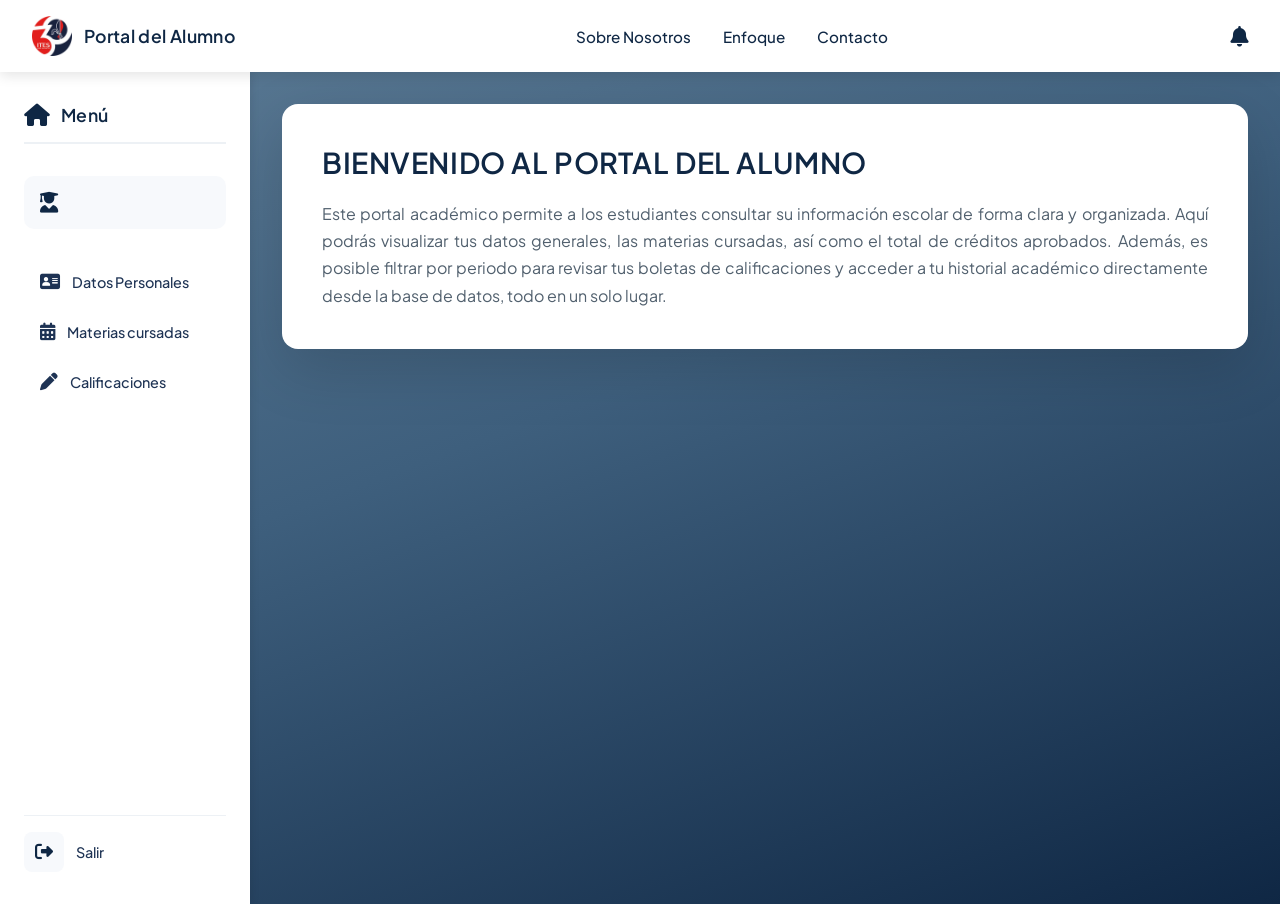
<file: portal.html>
<!doctype html>
<html lang="en">
  <head>
    <meta charset="UTF-8" />
    <meta name="viewport" content="width=device-width, initial-scale=1.0" />
    <link rel="icon" href="img/ites.png" />
    <link rel="stylesheet" href="assets/css/portal.css">
    <title>Portal del alumno</title>
  </head>
  <body>
    <!--Barra de navegación-->
    <header>
      <nav>
        <div class="titulo">
          <img src="img/ites.png" class="logo" alt="Logo" />
          <h1>Portal del Alumno</h1>
        </div>
        <div class="toggle" id="toggle">
          <i class="fa-solid fa-bars" id="bars"></i>
        </div>
        <ul class="links">
          <li><a href="#about-us">Sobre Nosotros</a></li>
          <li><a href="#focus">Enfoque</a></li>
          <li><a href="#contacto">Contacto</a></li>
        </ul>
        <i class="fa-solid fa-bell bell-icon"></i>
        <!--Menú responsive-->
        <div class="menu" id="menu">
          <i class="fa-solid fa-address-card"
            ><a href="components/datosGenerales.html">Datos Personales</a></i
          >
          <i class="fa-solid fa-calendar-days"
            ><a href="components/materias.html">Materias cursadas</a></i
          >
          <i class="fa-solid fa-pen"
            ><a href="components/calificaciones.html">Calificaciones</a></i
          >
        </div>
      </nav>
    </header>

    <!-- Menú lateral -->
    <aside class="menu-lateral" id="menu-lateral">
      <div class="menu-div">
        <i class="fa-solid fa-house" title="Panel"></i>
        <h4 class="titulo-menu">Menú</h4>
      </div>
      <div class="nombre-alumno">
        <i class="fa-solid fa-user-graduate" title="Ícono del alumno"></i>
        <h4></h4>
      </div>
      <div class="menu-opciones">
        <a href="">
          <div class="opcion">
            <i class="fa-solid fa-address-card"></i>
            <h4>Datos Personales</h4>
          </div>
        </a>
        <a href="">
          <div class="opcion">
            <i class="fa-solid fa-calendar-days"></i>
            <h4>Materias cursadas</h4>
          </div>
        </a>
        <a href="">
          <div class="opcion">
            <i class="fa-solid fa-pen"></i>
            <h4>Calificaciones</h4>
          </div>
        </a>
      </div>
      <div class="salir">
        <a href="#" title="Salir" name="salir">
          <i class="fa-solid fa-right-from-bracket"></i>
        </a>
        <h4>Salir</h4>
      </div>
    </aside>

    <!--Contenido principal-->
    <main>
      <section class="introduccion">
        <div class="intro-contenido">
          <h2>BIENVENIDO AL PORTAL DEL ALUMNO</h2>
          <p>
            Este portal académico permite a los estudiantes consultar su
            información escolar de forma clara y organizada. Aquí podrás
            visualizar tus datos generales, las materias cursadas, así como el
            total de créditos aprobados. Además, es posible filtrar por periodo
            para revisar tus boletas de calificaciones y acceder a tu historial académico directamente desde la base de datos, todo en un solo lugar.
          </p>
        </div>
      </section>
    </main>
    <script src="assets/js/portal.js"></script>
  </body>
</html>
</file>
<file: assets/css/portal.css>
@import url("https://fonts.googleapis.com/css2?family=Plus+Jakarta+Sans:ital,wght@0,200..800;1,200..800&display=swap");
@import url("https://cdnjs.cloudflare.com/ajax/libs/font-awesome/6.4.0/css/all.min.css");

* {
  margin: 0;
  padding: 0;
  box-sizing: border-box;
  font-family: "Plus Jakarta Sans", sans-serif;
}

body {
  font-family: "Plus Jakarta Sans", sans-serif;
  min-height: 100dvh;
  background: linear-gradient(160deg, #5f7e98 0%, #3e5f7d 45%, #0f2744 100%);
  display: flex;
  flex-wrap: wrap;
  overflow-x: hidden;
}

/*HEADER Y NAV*/
header {
  width: 100%;
  background-color: #ffffff;
  box-shadow: 0 4px 12px rgba(0, 0, 0, 0.1);
  position: sticky;
  top: 0;
  z-index: 100;
}

nav {
  max-width: 1400px;
  margin: 0 auto;
  padding: 1rem 2rem;
  display: flex;
  align-items: center;
  justify-content: space-between;
  flex-wrap: wrap;
  gap: 1.5rem;
}

.titulo {
  display: flex;
  align-items: center;
  justify-content: center;
  gap: 0.75rem;
  flex-shrink: 0;
}

.titulo .logo {
  width: 40px;
  height: 40px;
  object-fit: contain;
}

.titulo h1 {
  font-size: 1.1rem;
  color: #0f2744;
  font-weight: 600;
  letter-spacing: 0.02em;
}

.toggle {
  display: none;
  font-size: 1.8rem;
  color: #0f2744;
  cursor: pointer;
  background: none;
  border: none;
  padding: 0.5rem;
  transition: transform 0.3s ease;
}

.toggle:hover {
  transform: scale(1.1);
}

.links {
  display: flex;
  list-style: none;
  gap: 2rem;
  flex: 1;
  justify-content: center;
  align-items: center;
}

.links a {
  text-decoration: none;
  color: #0f2744;
  font-weight: 500;
  font-size: 0.95rem;
  transition: color 0.3s;
  position: relative;
}

.links a:hover {
  color: #3e5f7d;
}

.links a::after {
  content: "";
  position: absolute;
  bottom: -5px;
  left: 0;
  width: 0;
  height: 2px;
  background-color: #3e5f7d;
  transition: width 0.3s;
}

.links a:hover::after {
  width: 100%;
}

.bell-icon {
  font-size: 1.3rem;
  color: #0f2744;
  cursor: pointer;
  transition: transform 0.3s;
}

.bell-icon:hover {
  transform: scale(1.1);
}

.menu {
  display: none;
  position: absolute;
  top: 100%;
  left: 0;
  right: 0;
  background-color: #ffffff;
  border-top: 1px solid #e0e0e0;
  flex-direction: column;
  padding: 1rem;
  gap: 0.75rem;
  box-shadow: 0 4px 12px rgba(0, 0, 0, 0.1);
}

.menu.activo {
  display: flex;
}

.menu i {
  display: flex;
  align-items: center;
  gap: 0.75rem;
  color: #0f2744;
  font-size: 0.9rem;
}

.menu a {
  text-decoration: none;
  color: #0f2744;
  font-weight: 500;
  transition: color 0.3s;
}

.menu a:hover {
  color: #3e5f7d;
}

aside.menu-lateral {
  width: 250px;
  background-color: #ffffff;
  min-height: calc(100dvh - 68px);
  padding: 2rem 1.5rem;
  box-shadow: 2px 0 8px rgba(0, 0, 0, 0.08);
  display: flex;
  flex-direction: column;
  gap: 2rem;
  position: sticky;
  top: 68px;
}

.menu-div {
  display: flex;
  align-items: center;
  gap: 0.75rem;
  padding-bottom: 1rem;
  border-bottom: 2px solid #edf1f5;
}

.menu-div i {
  font-size: 1.4rem;
  color: #0f2744;
}

.titulo-menu {
  font-size: 1.1rem;
  color: #0f2744;
  font-weight: 600;
  letter-spacing: 0.02em;
}

.nombre-alumno {
  display: flex;
  align-items: center;
  gap: 0.75rem;
  padding: 1rem;
  background-color: #f7f9fc;
  border-radius: 10px;
}

.nombre-alumno i {
  font-size: 1.3rem;
  color: #0f2744;
}

.nombre-alumno h4 {
  font-size: 0.95rem;
  color: #1e3354;
  font-weight: 600;
}

.menu-opciones {
  display: flex;
  flex-direction: column;
  gap: 0.5rem;
  flex: 1;
}

.menu-opciones a {
  text-decoration: none;
}

.opcion {
  display: flex;
  align-items: center;
  gap: 0.75rem;
  padding: 0.75rem 1rem;
  border-radius: 10px;
  cursor: pointer;
  transition: background-color 0.3s, color 0.3s;
  color: #1e3354;
}

.opcion:hover {
  background-color: #edf1f5;
  color: #0f2744;
}

.opcion i {
  font-size: 1.1rem;
  color: inherit;
}

.opcion h4 {
  font-size: 0.9rem;
  font-weight: 500;
}

.salir {
  display: flex;
  align-items: center;
  gap: 0.75rem;
  padding-top: 1rem;
  border-top: 1px solid #edf1f5;
  margin-top: auto;
}

.salir a {
  display: flex;
  align-items: center;
  justify-content: center;
  width: 40px;
  height: 40px;
  background-color: #f7f9fc;
  border-radius: 8px;
  color: #0f2744;
  text-decoration: none;
  font-size: 1.1rem;
  transition: background-color 0.3s;
}

.salir a:hover {
  background-color: #edf1f5;
}

.salir h4 {
  font-size: 0.9rem;
  color: #1e3354;
  font-weight: 500;
}

main {
  flex: 1;
  padding: 2rem;
  min-height: calc(100dvh - 68px);
  display: flex;
  flex-direction: column;
  gap: 2rem;
}

.introduccion {
  background-color: #ffffff;
  border-radius: 16px;
  padding: 2.5rem;
  box-shadow: 0 20px 60px rgba(0, 0, 0, 0.15);
  animation: fadeIn 0.5s ease-in;
}

@keyframes fadeIn {
  from {
    opacity: 0;
    transform: translateY(10px);
  }
  to {
    opacity: 1;
    transform: translateY(0);
  }
}

.intro-contenido h2 {
  font-size: 1.8rem;
  color: #0f2744;
  font-weight: 600;
  margin-bottom: 1.25rem;
  letter-spacing: 0.02em;
}

.intro-contenido p {
  font-size: 1rem;
  color: #51606e;
  line-height: 1.7;
  text-align: justify;
}

@media (max-width: 1024px) {
  nav {
    padding: 1rem 1.5rem;
  }

  .titulo h1 {
    font-size: 1rem;
  }

  .links {
    gap: 1.5rem;
  }

  aside.menu-lateral {
    width: 200px;
    padding: 1.5rem 1rem;
  }

  main {
    padding: 1.5rem;
  }

  .introduccion {
    padding: 2rem;
  }

  .intro-contenido h2 {
    font-size: 1.5rem;
  }
}

@media (max-width: 768px) {
  body {
    flex-direction: column;
  }

  header {
    position: relative;
  }

  nav {
    flex-direction: column;
    padding: 1rem;
    gap: 1rem;
  }

  .titulo {
    width: 100%;
  }

  .toggle {
    display: block;
    margin-left: auto;
    z-index: 10;
  }

  .links {
    display: none;
  }

  .menu.activo {
    position: fixed;
    top: 68px;
    left: 0;
    right: 0;
    width: 100%;
    border-radius: 0;
  }

  aside.menu-lateral {
    display: none;
    width: 100%;
    min-height: auto;
    padding: 1.5rem 1rem;
    position: relative;
    top: auto;
    box-shadow: none;
    border-bottom: 1px solid #edf1f5;
  }

  aside.menu-lateral.activo {
    display: flex;
  }

  main {
    padding: 1.5rem 1rem;
    min-height: auto;
  }

  .introduccion {
    padding: 1.5rem;
    border-radius: 12px;
  }

  .intro-contenido h2 {
    font-size: 1.3rem;
    margin-bottom: 1rem;
  }

  .intro-contenido p {
    font-size: 0.95rem;
    line-height: 1.6;
  }

  .bell-icon {
    order: 3;
  }
}

@media (max-width: 520px) {
  nav {
    padding: 0.75rem;
  }

  .titulo .logo {
    width: 35px;
    height: 35px;
  }

  .titulo h1 {
    font-size: 0.9rem;
  }

  aside.menu-lateral.activo {
    gap: 1.5rem;
  }

  .menu-div {
    padding-bottom: 0.75rem;
  }

  .nombre-alumno {
    padding: 0.75rem 0.75rem;
  }

  main {
    padding: 1rem 0.75rem;
  }

  .introduccion {
    padding: 1.25rem;
    border-radius: 10px;
  }

  .intro-contenido h2 {
    font-size: 1.1rem;
    margin-bottom: 0.75rem;
  }

  .intro-contenido p {
    font-size: 0.9rem;
    line-height: 1.5;
    text-align: left;
  }
}
</file>
